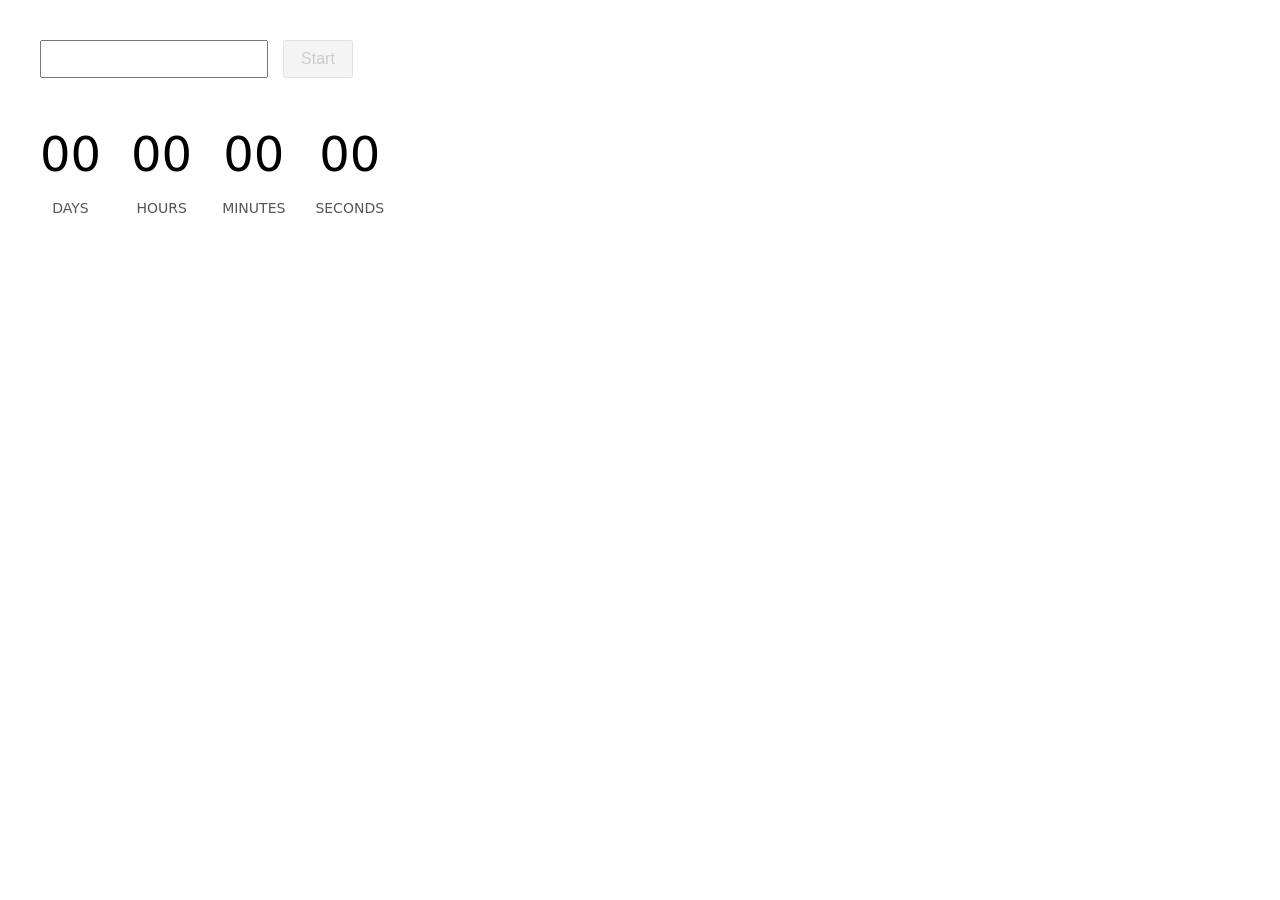
<file: src/1-timer.html>
<!doctype html>
<html lang="en">
  <head>
    <meta charset="UTF-8" />
    <meta http-equiv="X-UA-Compatible" content="IE=edge" />
    <meta name="viewport" content="width=device-width, initial-scale=1.0" />
    <title>Timer</title>
    <link rel="stylesheet" href="./css/styles.css" />
  </head>
  <body>
    <main>
      <input type="text" id="datetime-picker" />
      <button type="button" data-start disabled>Start</button>

      <div class="timer">
        <div class="field">
          <span class="value" data-days>00</span>
          <span class="label">Days</span>
        </div>
        <div class="field">
          <span class="value" data-hours>00</span>
          <span class="label">Hours</span>
        </div>
        <div class="field">
          <span class="value" data-minutes>00</span>
          <span class="label">Minutes</span>
        </div>
        <div class="field">
          <span class="value" data-seconds>00</span>
          <span class="label">Seconds</span>
        </div>
      </div>

      <script type="module" src="./js/1-timer.js"></script>
    </main>
  </body>
</html>
</file>
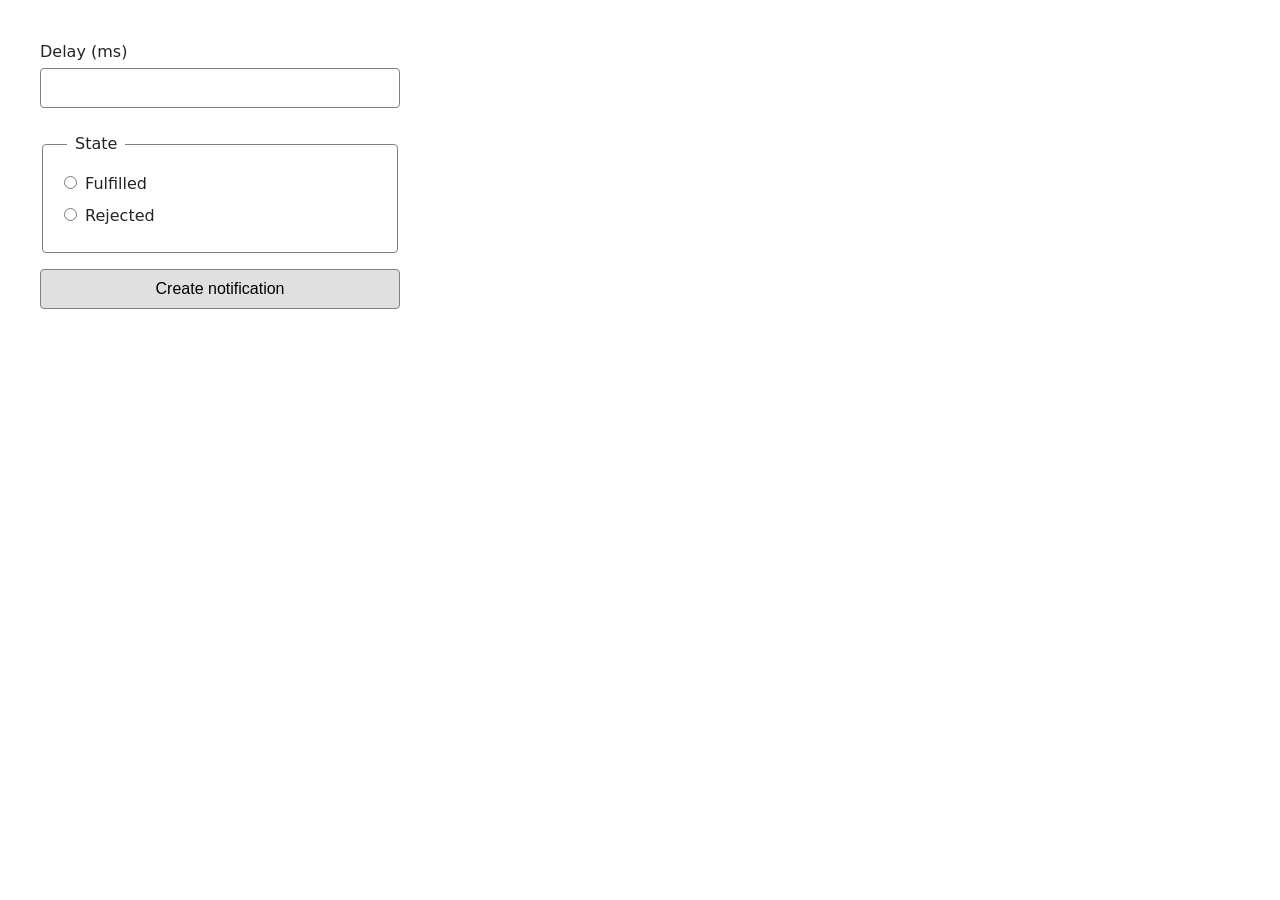
<file: src/2-snackbar.html>
<!doctype html>
<html lang="en">
  <head>
    <meta charset="UTF-8" />
    <meta http-equiv="X-UA-Compatible" content="IE=edge" />
    <meta name="viewport" content="width=device-width, initial-scale=1.0" />
    <title>Snackbar</title>
    <link rel="stylesheet" href="./css/styles.css" />
  </head>
  <body>
    <main>
      <form class="form">
        <label>
          Delay (ms)
          <input type="number" name="delay" required />
        </label>

        <fieldset>
          <legend>State</legend>
          <label>
            <input type="radio" name="state" value="fulfilled" required />
            Fulfilled
          </label>
          <label>
            <input type="radio" name="state" value="rejected" required />
            Rejected
          </label>
        </fieldset>

        <button type="submit">Create notification</button>
      </form>

      <script type="module" src="./js/2-snackbar.js"></script>
    </main>
  </body>
</html>
</file>
<file: src/css/styles.css>
/**
  |============================
  | include css partials with
  | default @import url()
  |============================
*/
/* Common styles */
@import url('./reset.css');
@import url('./base.css');
@import url('./container.css');
@import url('./animations.css');

/* Sections style */
@import url('./header.css');
@import url('./vite-promo.css');
@import url('./badges.css');
@import url('./back-link.css');
@import url('./footer.css');
@import url('./timer.css');
@import url('./snackbar.css');
</file>
